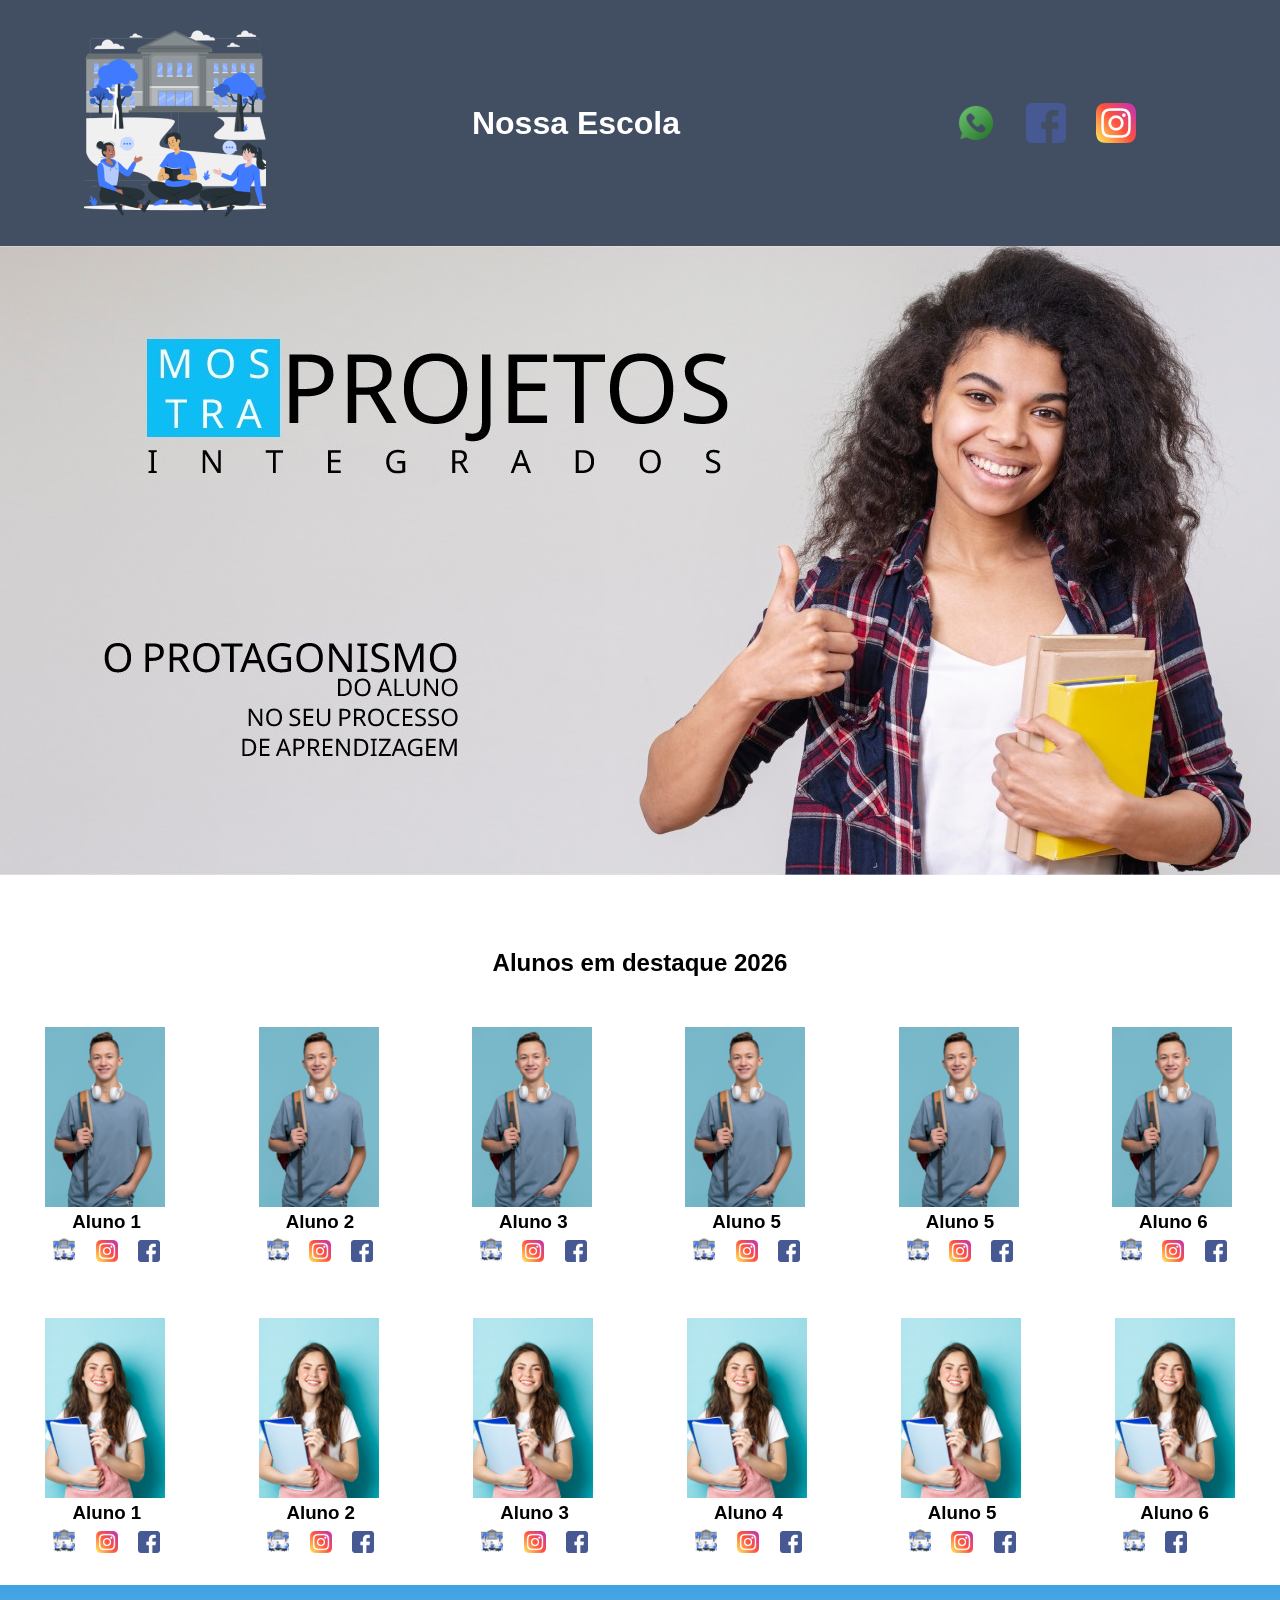
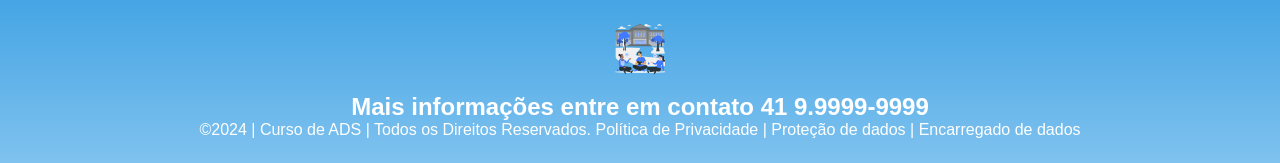
<file: index.html>
<!DOCTYPE html>
<html lang="pt-br">
<head>
<meta charset="UTF-8">
<meta name="viewport" content="width=device-width, initial-scale=1.0">
<title>Home | Nossa Escola</title>
<link rel="stylesheet" href="style.css">
</head>
<body>
<!--header é a parte do cabeçalho do site, é o topo da página-->

<header class="cabecalho-itens">
<img class="cabecalho_imagem" src="logo_nossa_escola.png" alt="Logo da
Página">
<h1 class="titulo_site">Nossa Escola</h1>
<div class="sociais">
<img class="sociais" src="whatsapp.png" alt="Logo do Whats da
Escola">
<img class="sociais" src="facebook.png" alt="Facebook da
Escola">
<img class="sociais" src="instagram.png" alt="instagram da
Escola">
</div>
</header>

<!--Seção banner 1 é a parte do paragrafo 1 da página-->
<section class="banner1">
<img class="escola.image" src="paragrafo_1_banner.jpg" alt="Banner da Escola">
</section>

<!--Seção estudantes é a parte do paragrafo 2 da página -- "Meninos"-->
<!--altere em "src="estudante_menino_1.png" para src"nome da imagem do menino em
todos abaixo-->
<!--altere em "src="site_school.png" para src"nome da logo em todos abaixo-->
<!--para aumentar os alunos copie a div no edidor que corresponda desde a foto
até os icones abaixo - dúvidas chame o professor-->
<section class="estudante">
<h1 class="estudante_titulo">Alunos em destaque 2026</h1>
<p> </p>
<div class="estudantes_todos">
<div class="estudante-div">
<img class="estudante-imagem" src="estudante_menino.png" alt="Foto da
turma do 1CDS do ano de 2026">
<h3 class="estudante-nome">Aluno 1</h3>
<a href="https://cursos.alura.com.br/dashboard">
<p> </p>
<img class="estudante-icone" src="logo_nossa_escola.png" alt="Link do Site da
escola"></a>
<img class="estudante-icone" src="instagram.png" alt="Link do
Instagram">
<img class="estudante-icone" src="facebook.png" alt="Link do Facebook">
</div>

<div class="estudante-div">
<img class="estudante-imagem" src="estudante_menino.png" alt="Foto da
turma do 1CDS do ano de 2026">
<h3 class="estudante-nome">Aluno 2</h3>
<a href="https://cursos.alura.com.br/dashboard">
<p> </p>
<img class="estudante-icone" src="logo_nossa_escola.png" alt="Link do Site da
escola"></a>
<img class="estudante-icone" src="instagram.png" alt="Link do
Instagram">
<img class="estudante-icone" src="facebook.png" alt="Link do Facebook">
</div>

<div class="estudante-div">
<img class="estudante-imagem" src="estudante_menino.png" alt="Foto da
turma do 1CDS do ano de 2026">
<h3 class="estudante-nome">Aluno 3</h3>
<a href="https://cursos.alura.com.br/dashboard">
<p> </p>
<img class="estudante-icone" src="logo_nossa_escola.png" alt="Link do Site da
escola"></a>
<img class="estudante-icone" src="instagram.png" alt="Link do
Instagram">
<img class="estudante-icone" src="facebook.png" alt="Link do Facebook">
</div>

<div class="estudante-div">
<img class="estudante-imagem" src="estudante_menino.png" alt="Foto da
turma do 1CDS do ano de 2026">
<h3 class="estudante-nome">Aluno 5</h3>
<a href="https://cursos.alura.com.br/dashboard">
<p> </p>
<img class="estudante-icone" src="logo_nossa_escola.png" alt="Link do Site da
escola"></a>
<img class="estudante-icone" src="instagram.png" alt="Link do
Instagram">
<img class="estudante-icone" src="facebook.png" alt="Link do Facebook">
</div>

<div class="estudante-div">
<img class="estudante-imagem" src="estudante_menino.png" alt="Foto da
turma do 1CDS do ano de 2026">
<h3 class="estudante-nome">Aluno 5</h3>
<a href="https://cursos.alura.com.br/dashboard">
<p> </p>
<img class="estudante-icone" src="logo_nossa_escola.png" alt="Link do Site da
escola"></a>
<img class="estudante-icone" src="instagram.png" alt="Link do
Instagram">
<img class="estudante-icone" src="facebook.png" alt="Link do Facebook">
</div>

<div class="estudante-div">
<img class="estudante-imagem" src="estudante_menino.png" alt="Foto da
turma do 1CDS do ano de 2026">
<h3 class="estudante-nome">Aluno 6</h3>
<a href="https://cursos.alura.com.br/dashboard">
<p> </p>
<img class="estudante-icone" src="logo_nossa_escola.png" alt="Link do
Site da escola"></a>
<img class="estudante-icone" src="instagram.png" alt="Link do
Instagram">
<img class="estudante-icone" src="facebook.png" alt="Link do
Facebook">
</div>
</div>
</section>

<!--Seção estudantes é a parte do paragrafo 3 da página -- "Meninas"-->
<!--altere em "src="estudante_menina_1.png" para src"nome da imagem do menina em
todas abaixo-->
<!--altere em "src="site_school.png" para src"nome da logo em todos abaixo-->
<section class="estudante">
<div class="estudantes_todos">
<div class="estudante-div">
<img class="estudante-imagem" src="estudante_menina.png" alt="Foto da
turma do 1CDS do ano de 2023">
<h3 class="estudante-nome">Aluno 1</h3>
<a href="https://cursos.alura.com.br/dashboard">
<p> </p>
<img class="estudante-icone" src="logo_nossa_escola.png" alt="Link do Site da
escola"></a>
<img class="estudante-icone" src="instagram.png" alt="Link do Instagram">
<img class="estudante-icone" src="facebook.png" alt="Link do Facebook">
</div>

<div class="estudante-div">
<img class="estudante-imagem" src="estudante_menina.png" alt="Foto da
turma do 1CDS do ano de 2023">
<h3 class="estudante-nome">Aluno 2</h3>
<a href="https://cursos.alura.com.br/dashboard">
<p> </p>
<img class="estudante-icone" src="logo_nossa_escola.png" alt="Link do Site da
escola"></a>
<img class="estudante-icone" src="instagram.png" alt="Link do Instagram">
<img class="estudante-icone" src="facebook.png" alt="Link do Facebook">
</div>

<div class="estudante-div">
<img class="estudante-imagem" src="estudante_menina.png" alt="Foto da
turma do 1CDS do ano de 2023">
<h3 class="estudante-nome">Aluno 3</h3>
<a href="https://cursos.alura.com.br/dashboard">
<p> </p>
<img class="estudante-icone" src="logo_nossa_escola.png" alt="Link do Site da
escola"></a>
<img class="estudante-icone" src="instagram.png" alt="Link do Instagram">
<img class="estudante-icone" src="facebook.png" alt="Link do Facebook">
</div>

<div class="estudante-div">
<img class="estudante-imagem" src="estudante_menina.png" alt="Foto da
turma do 1CDS do ano de 2023">
<h3 class="estudante-nome">Aluno 4</h3>
<a href="https://cursos.alura.com.br/dashboard">
<p> </p>
<img class="estudante-icone" src="logo_nossa_escola.png" alt="Link do Site da
escola"></a>
<img class="estudante-icone" src="instagram.png" alt="Link do Instagram">
<img class="estudante-icone" src="facebook.png" alt="Link do Facebook">
</div>

<div class="estudante-div">
<img class="estudante-imagem" src="estudante_menina.png" alt="Foto da
turma do 1CDS do ano de 2023">
<h3 class="estudante-nome">Aluno 5</h3>
<a href="https://cursos.alura.com.br/dashboard">
<p> </p>
<img class="estudante-icone" src="logo_nossa_escola.png" alt="Link do Site da
escola"></a>
<img class="estudante-icone" src="instagram.png" alt="Link do Instagram">
<img class="estudante-icone" src="facebook.png" alt="Link do Facebook">
</div>

<div class="estudante-div">
<img class="estudante-imagem" src="estudante_menina.png" alt="Foto da turma do
1CDS do ano de 2023">
<h3 class="estudante-nome">Aluno 6</h3>
<a href="https://cursos.alura.com.br/dashboard">
<p> </p>
<img class="estudante-icone" src="logo_nossa_escola.png" alt="Link do Site da
escola"></a>
<img class="estudante-icone" src="facebook.png" alt="Link do Facebook>
<img class="estudante-icone" src="instagram.png" alt="Link do
Instagram">
</div>
</div>
</section>
<!--Seção rodapé é a parte final da paragrafo 3 da página-->
<footer class="escola">
<img class="logo_rodape" src="logo_nossa_escola.png" alt="Logo da Escola">
<h2 class="escola-título">Mais informações entre em contato<a class="link"

href="https://wa.me/5541999999999"> 41 9.9999-9999 </a></h2>
<p></p>
<p>©2024 | Curso de ADS | Todos os Direitos Reservados.
Política de Privacidade | Proteção de dados | Encarregado de dados</p>
<p> </p>
</footer>
</body>
</html>
</file>
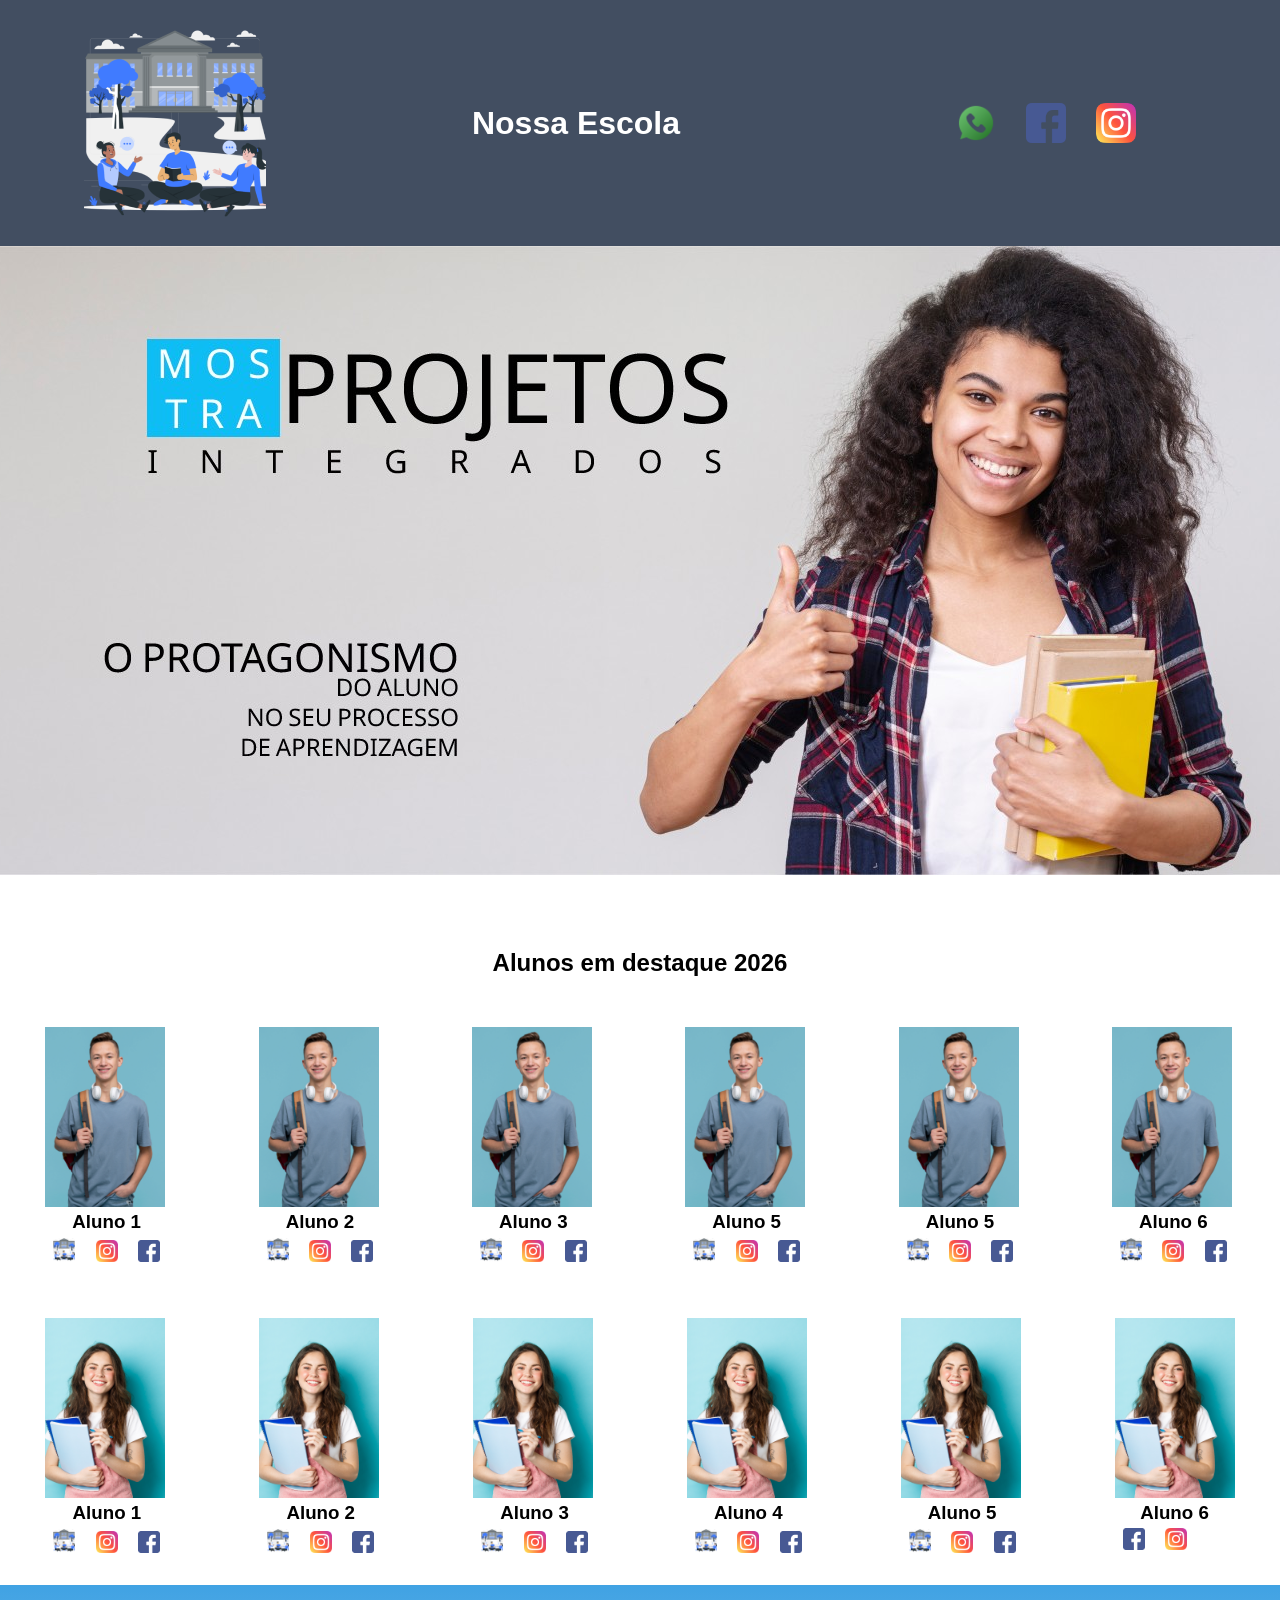
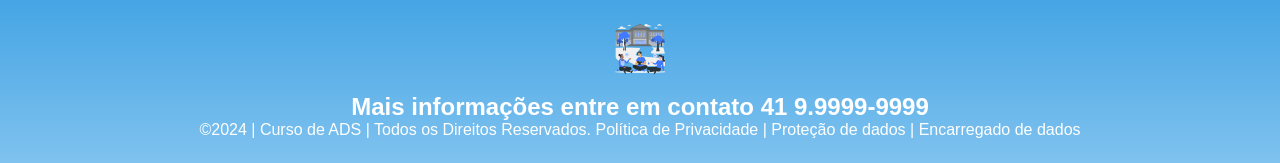
<file: Página da Escola Ex/index.html>
<!DOCTYPE html>
<html lang="pt-br">
<head>
<meta charset="UTF-8">
<meta name="viewport" content="width=device-width, initial-scale=1.0">
<title>Home | Nossa Escola</title>
<link rel="stylesheet" href="style.css">
</head>
<body>
<!--header é a parte do cabeçalho do site, é o topo da página-->

<header class="cabecalho-itens">
<img class="cabecalho_imagem" src="logo_nossa_escola.png" alt="Logo da
Página">
<h1 class="titulo_site">Nossa Escola</h1>
<div class="sociais">
<img class="sociais" src="whatsapp.png" alt="Logo do Whats da
Escola">
<img class="sociais" src="facebook.png" alt="Facebook da
Escola">
<img class="sociais" src="instagram.png" alt="instagram da
Escola">
</div>
</header>

<!--Seção banner 1 é a parte do paragrafo 1 da página-->
<section class="banner1">
<img class="escola.image" src="paragrafo_1_banner.jpg" alt="Banner da Escola">
</section>

<!--Seção estudantes é a parte do paragrafo 2 da página -- "Meninos"-->
<!--altere em "src="estudante_menino_1.png" para src"nome da imagem do menino em
todos abaixo-->
<!--altere em "src="site_school.png" para src"nome da logo em todos abaixo-->
<!--para aumentar os alunos copie a div no edidor que corresponda desde a foto
até os icones abaixo - dúvidas chame o professor-->
<section class="estudante">
<h1 class="estudante_titulo">Alunos em destaque 2026</h1>
<p> </p>
<div class="estudantes_todos">
<div class="estudante-div">
<img class="estudante-imagem" src="estudante_menino.png" alt="Foto da
turma do 1CDS do ano de 2026">
<h3 class="estudante-nome">Aluno 1</h3>
<a href="https://cursos.alura.com.br/dashboard">
<p> </p>
<img class="estudante-icone" src="logo_nossa_escola.png" alt="Link do Site da
escola"></a>
<img class="estudante-icone" src="instagram.png" alt="Link do
Instagram">
<img class="estudante-icone" src="facebook.png" alt="Link do Facebook">
</div>

<div class="estudante-div">
<img class="estudante-imagem" src="estudante_menino.png" alt="Foto da
turma do 1CDS do ano de 2026">
<h3 class="estudante-nome">Aluno 2</h3>
<a href="https://cursos.alura.com.br/dashboard">
<p> </p>
<img class="estudante-icone" src="logo_nossa_escola.png" alt="Link do Site da
escola"></a>
<img class="estudante-icone" src="instagram.png" alt="Link do
Instagram">
<img class="estudante-icone" src="facebook.png" alt="Link do Facebook">
</div>

<div class="estudante-div">
<img class="estudante-imagem" src="estudante_menino.png" alt="Foto da
turma do 1CDS do ano de 2026">
<h3 class="estudante-nome">Aluno 3</h3>
<a href="https://cursos.alura.com.br/dashboard">
<p> </p>
<img class="estudante-icone" src="logo_nossa_escola.png" alt="Link do Site da
escola"></a>
<img class="estudante-icone" src="instagram.png" alt="Link do
Instagram">
<img class="estudante-icone" src="facebook.png" alt="Link do Facebook">
</div>

<div class="estudante-div">
<img class="estudante-imagem" src="estudante_menino.png" alt="Foto da
turma do 1CDS do ano de 2026">
<h3 class="estudante-nome">Aluno 5</h3>
<a href="https://cursos.alura.com.br/dashboard">
<p> </p>
<img class="estudante-icone" src="logo_nossa_escola.png" alt="Link do Site da
escola"></a>
<img class="estudante-icone" src="instagram.png" alt="Link do
Instagram">
<img class="estudante-icone" src="facebook.png" alt="Link do Facebook">
</div>

<div class="estudante-div">
<img class="estudante-imagem" src="estudante_menino.png" alt="Foto da
turma do 1CDS do ano de 2026">
<h3 class="estudante-nome">Aluno 5</h3>
<a href="https://cursos.alura.com.br/dashboard">
<p> </p>
<img class="estudante-icone" src="logo_nossa_escola.png" alt="Link do Site da
escola"></a>
<img class="estudante-icone" src="instagram.png" alt="Link do
Instagram">
<img class="estudante-icone" src="facebook.png" alt="Link do Facebook">
</div>

<div class="estudante-div">
<img class="estudante-imagem" src="estudante_menino.png" alt="Foto da
turma do 1CDS do ano de 2026">
<h3 class="estudante-nome">Aluno 6</h3>
<a href="https://cursos.alura.com.br/dashboard">
<p> </p>
<img class="estudante-icone" src="logo_nossa_escola.png" alt="Link do
Site da escola"></a>
<img class="estudante-icone" src="instagram.png" alt="Link do
Instagram">
<img class="estudante-icone" src="facebook.png" alt="Link do
Facebook">
</div>
</div>
</section>

<!--Seção estudantes é a parte do paragrafo 3 da página -- "Meninas"-->
<!--altere em "src="estudante_menina_1.png" para src"nome da imagem do menina em
todas abaixo-->
<!--altere em "src="site_school.png" para src"nome da logo em todos abaixo-->
<section class="estudante">
<div class="estudantes_todos">
<div class="estudante-div">
<img class="estudante-imagem" src="estudante_menina.png" alt="Foto da
turma do 1CDS do ano de 2023">
<h3 class="estudante-nome">Aluno 1</h3>
<a href="https://cursos.alura.com.br/dashboard">
<p> </p>
<img class="estudante-icone" src="logo_nossa_escola.png" alt="Link do Site da
escola"></a>
<img class="estudante-icone" src="instagram.png" alt="Link do Instagram">
<img class="estudante-icone" src="facebook.png" alt="Link do Facebook">
</div>

<div class="estudante-div">
<img class="estudante-imagem" src="estudante_menina.png" alt="Foto da
turma do 1CDS do ano de 2023">
<h3 class="estudante-nome">Aluno 2</h3>
<a href="https://cursos.alura.com.br/dashboard">
<p> </p>
<img class="estudante-icone" src="logo_nossa_escola.png" alt="Link do Site da
escola"></a>
<img class="estudante-icone" src="instagram.png" alt="Link do Instagram">
<img class="estudante-icone" src="facebook.png" alt="Link do Facebook">
</div>

<div class="estudante-div">
<img class="estudante-imagem" src="estudante_menina.png" alt="Foto da
turma do 1CDS do ano de 2023">
<h3 class="estudante-nome">Aluno 3</h3>
<a href="https://cursos.alura.com.br/dashboard">
<p> </p>
<img class="estudante-icone" src="logo_nossa_escola.png" alt="Link do Site da
escola"></a>
<img class="estudante-icone" src="instagram.png" alt="Link do Instagram">
<img class="estudante-icone" src="facebook.png" alt="Link do Facebook">
</div>

<div class="estudante-div">
<img class="estudante-imagem" src="estudante_menina.png" alt="Foto da
turma do 1CDS do ano de 2023">
<h3 class="estudante-nome">Aluno 4</h3>
<a href="https://cursos.alura.com.br/dashboard">
<p> </p>
<img class="estudante-icone" src="logo_nossa_escola.png" alt="Link do Site da
escola"></a>
<img class="estudante-icone" src="instagram.png" alt="Link do Instagram">
<img class="estudante-icone" src="facebook.png" alt="Link do Facebook">
</div>

<div class="estudante-div">
<img class="estudante-imagem" src="estudante_menina.png" alt="Foto da
turma do 1CDS do ano de 2023">
<h3 class="estudante-nome">Aluno 5</h3>
<a href="https://cursos.alura.com.br/dashboard">
<p> </p>
<img class="estudante-icone" src="logo_nossa_escola.png" alt="Link do Site da
escola"></a>
<img class="estudante-icone" src="instagram.png" alt="Link do Instagram">
<img class="estudante-icone" src="facebook.png" alt="Link do Facebook">
</div>

<div class="estudante-div">
<img class="estudante-imagem" src="estudante_menina.png" alt="Foto da turma do
1CDS do ano de 2023">
<h3 class="estudante-nome">Aluno 6</h3>
<a href="https://cursos.alura.com.br/dashboard">
<p> </p>
<img class="estudante-icone" src="facebook.png" alt="Link do Site
da escola"></a>
<img class="estudante-icone" src="instagram.png" alt="Link do
Instagram">
</div>
</div>
</section>
<!--Seção rodapé é a parte final da paragrafo 3 da página-->
<footer class="escola">
<img class="logo_rodape" src="logo_nossa_escola.png" alt="Logo da Escola">
<h2 class="escola-título">Mais informações entre em contato<a class="link"

href="https://wa.me/5541999999999"> 41 9.9999-9999 </a></h2>
<p></p>
<p>©2024 | Curso de ADS | Todos os Direitos Reservados.
Política de Privacidade | Proteção de dados | Encarregado de dados</p>
<p> </p>
</footer>
</body>
</html>
</file>
<file: style.css>
*{
    margin: 0;
    padding: 0;
    box-sizing: border-box;
}
body{
    font-family: "Poppins", sans-serif;
    }
    header{
        background-color: #424e61;
        color: white;
        width: 100%;
        padding: 20px;
}
.cabecalho-itens{
    max-width: 1980px;
    margin: 0 auto;
    display: flex;
    align-items: center;
    justify-content: center;
}
.cabecalho-imagem{
    width: 10%;
    display: flex;
    justify-content: flex-start;
    align-items: center;
}
.titulo_site{
    padding: 50px;
    text-align: center;
    width: 50%;
    font: 30px;
}
.sociais{
    display: flex;
    justify-content: flex-end;
    width: 25%;
    padding-right: 30px;
}
.banner1{
    display: flex;
    justify-content: center;
}
.estudante_titulo{
    padding: 50px;
    text-align: center;

}
.estudante-nome{
    text-align: center;
}
.estudante-imagem{
    width: 120px;
}
.estudante-icone{
    width: 38px;
    padding: 4px 8px;
}
.estudante{
    background-image: background-color(#faae43);
    padding: 24px 0;
}

.estudante.div{
    text-align: center;
    padding: 24px 0;
}
.estudantes_todos{
    display: flex;
    justify-content: space-around;
}
.escola{
    background-image: linear-gradient(#40A2E3,#7FC2EF);
    color: white;
    display: flex;
    justify-content:center;
    padding: 24px 0;
    text-align:center;
    display:block;
}
.escola-titulo{
    padding: 50px;
    text-align: center;
}
.logo_rodape{
    height: 80px;
    padding: 12px 0;

}

.link{
    color: #ffffff;
    text-decoration: none;
}
</file>
<file: Página da Escola Ex/style.css>
*{
    margin: 0;
    padding: 0;
    box-sizing: border-box;
}
body{
    font-family: "Poppins", sans-serif;
    }
    header{
        background-color: #424e61;
        color: white;
        width: 100%;
        padding: 20px;
}
.cabecalho-itens{
    max-width: 1980px;
    margin: 0 auto;
    display: flex;
    align-items: center;
    justify-content: center;
}
.cabecalho-imagem{
    width: 10%;
    display: flex;
    justify-content: flex-start;
    align-items: center;
}
.titulo_site{
    padding: 50px;
    text-align: center;
    width: 50%;
    font: 30px;
}
.sociais{
    display: flex;
    justify-content: flex-end;
    width: 25%;
    padding-right: 30px;
}
.banner1{
    display: flex;
    justify-content: center;
}
.estudante_titulo{
    padding: 50px;
    text-align: center;

}
.estudante-nome{
    text-align: center;
}
.estudante-imagem{
    width: 120px;
}
.estudante-icone{
    width: 38px;
    padding: 4px 8px;
}
.estudante{
    background-image: background-color(#faae43);
    padding: 24px 0;
}

.estudante.div{
    text-align: center;
    padding: 24px 0;
}
.estudantes_todos{
    display: flex;
    justify-content: space-around;
}
.escola{
    background-image: linear-gradient(#40A2E3,#7FC2EF);
    color: white;
    display: flex;
    justify-content:center;
    padding: 24px 0;
    text-align:center;
    display:block;
}
.escola-titulo{
    padding: 50px;
    text-align: center;
}
.logo_rodape{
    height: 80px;
    padding: 12px 0;

}

.link{
    color: #ffffff;
    text-decoration: none;
}
</file>
